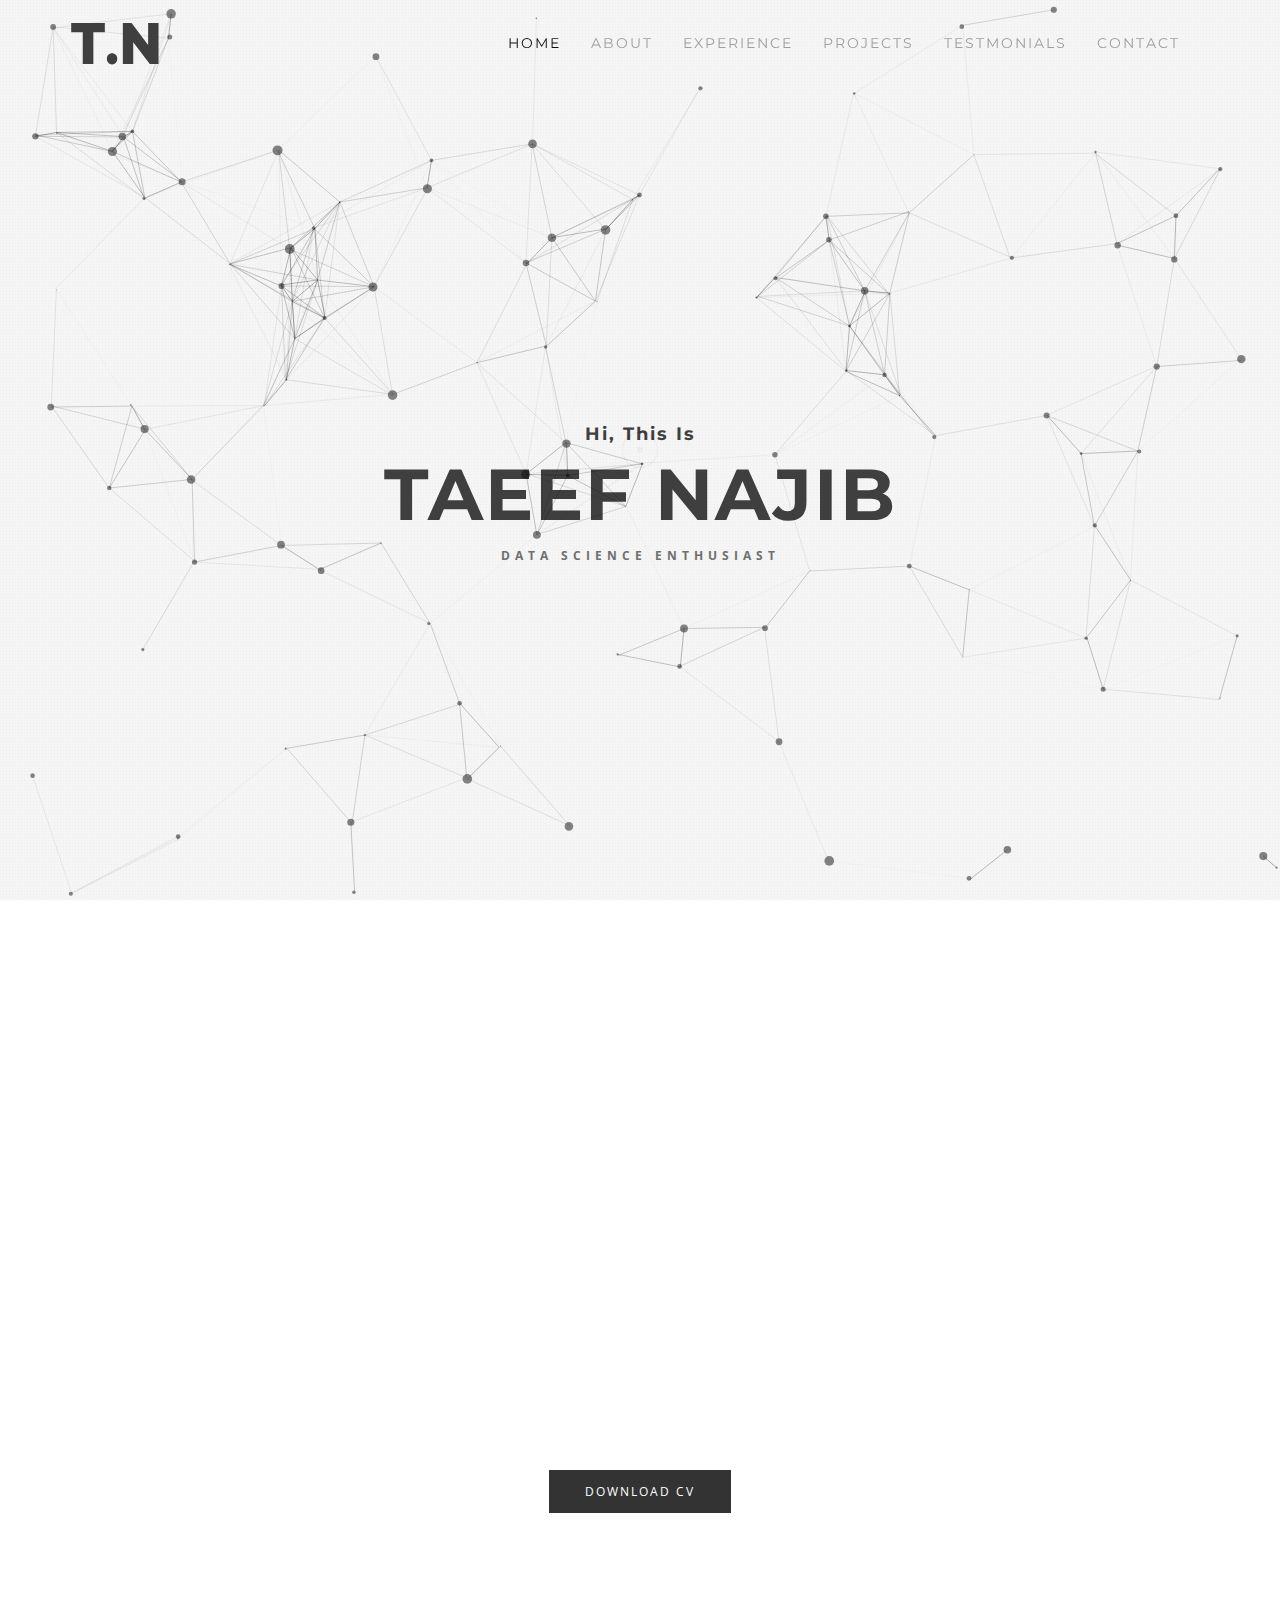
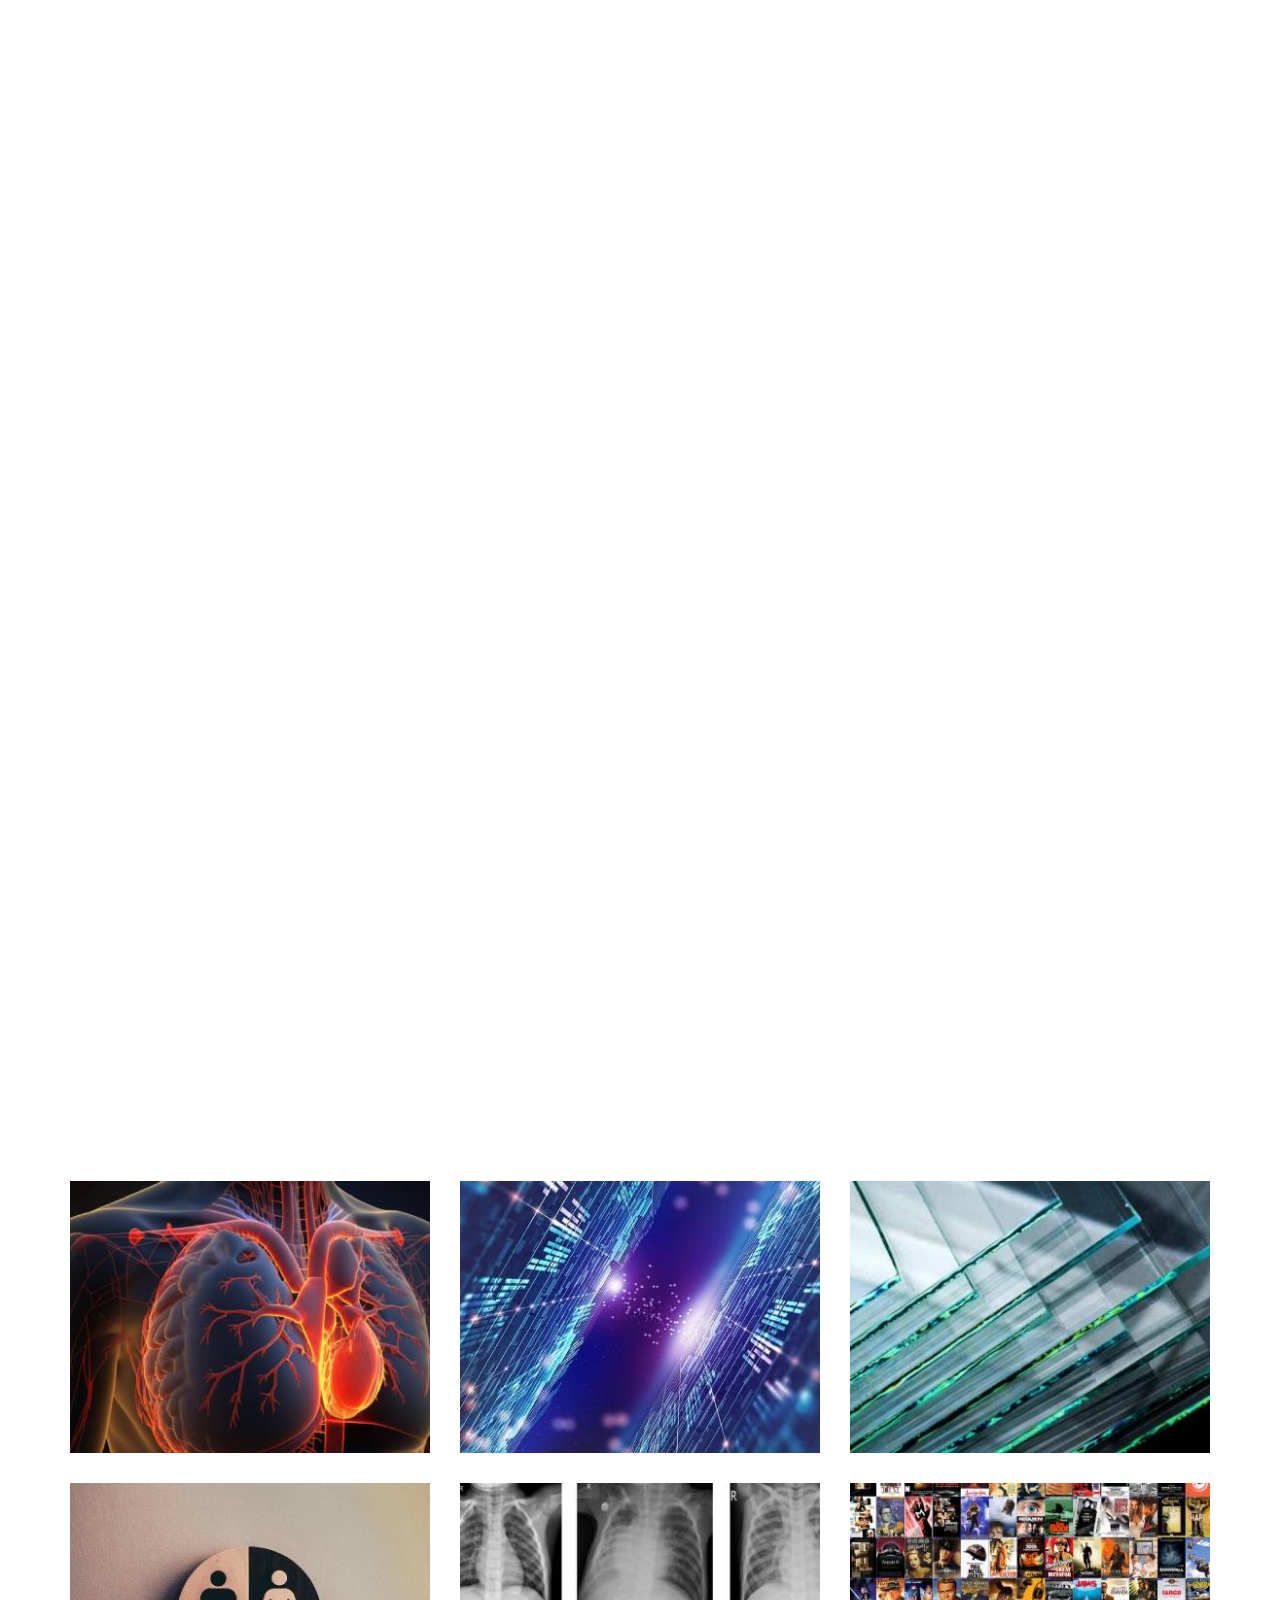
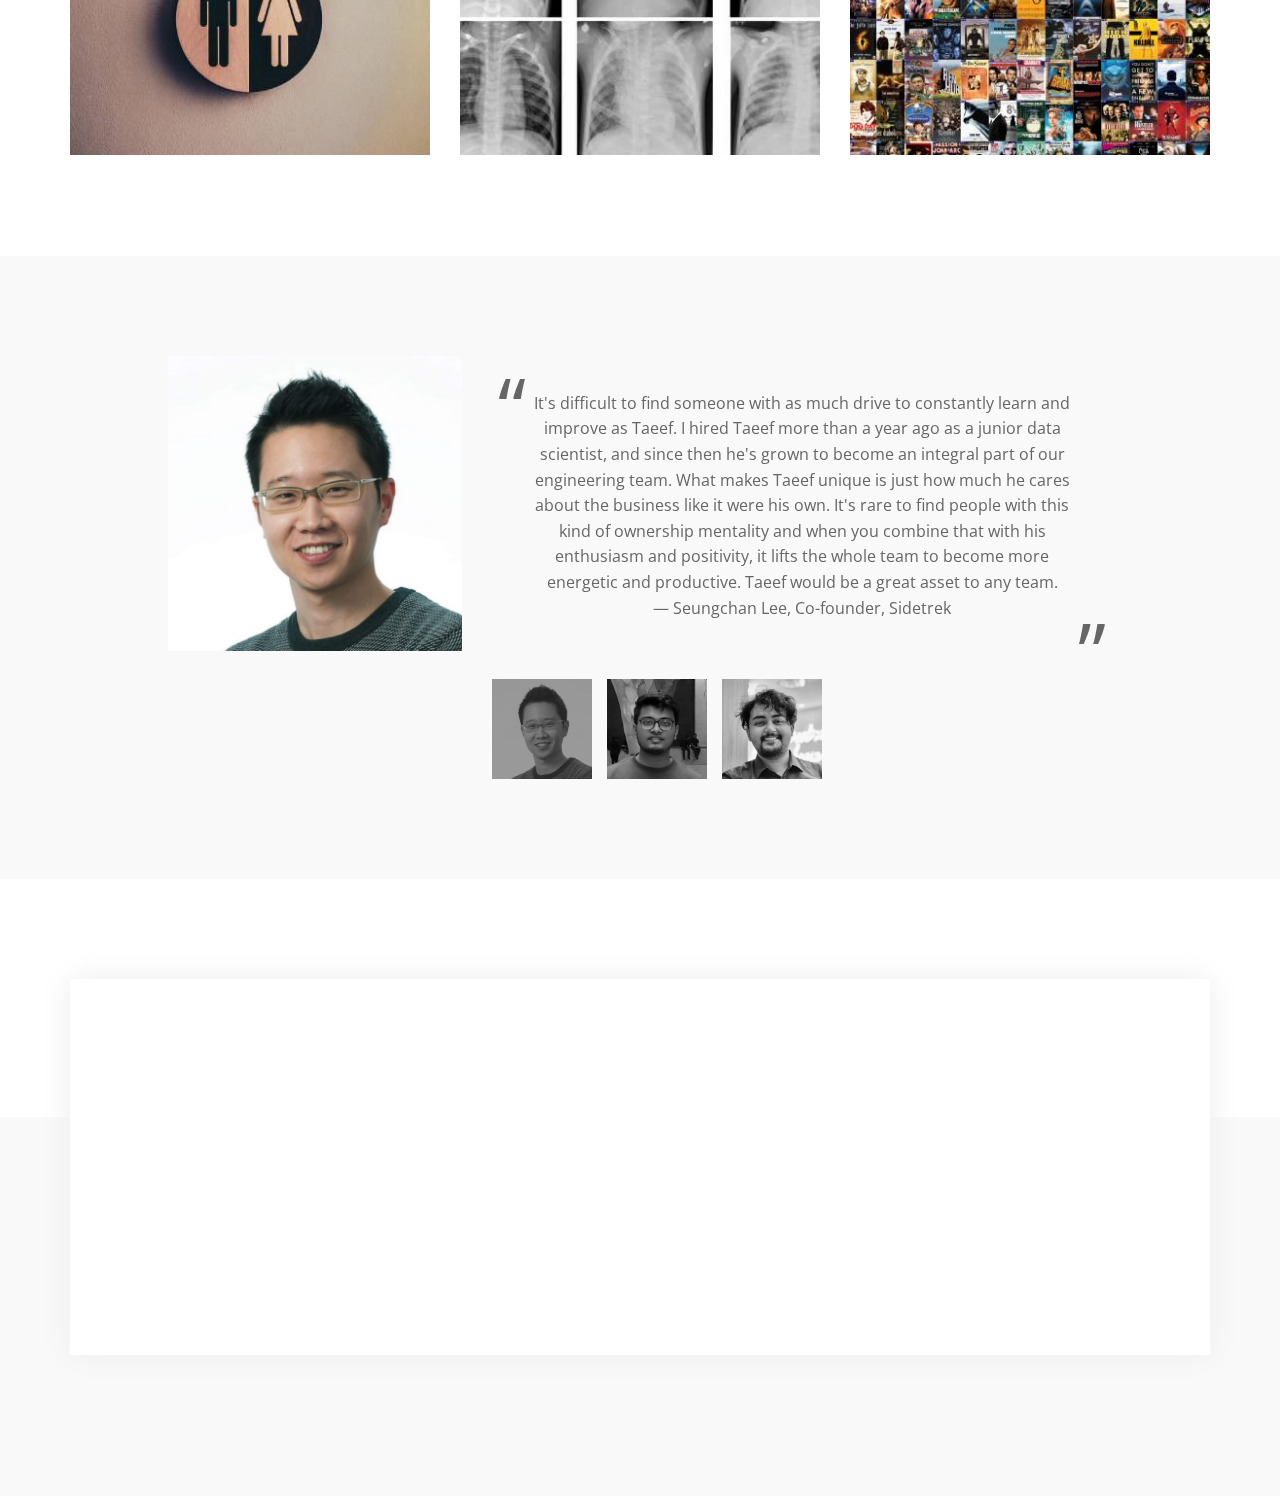
<file: index.html>
<!doctype html>

<html class="no-js" lang="en">

<head>
    <!--====== GOOGLE ANALYTICS ======-->
    <!-- Google tag (gtag.js) -->
    <script async src="https://www.googletagmanager.com/gtag/js?id=G-PMFTN3GMXP"></script>
    <script>
    window.dataLayer = window.dataLayer || [];
    function gtag(){dataLayer.push(arguments);}
    gtag('js', new Date());

    gtag('config', 'G-PMFTN3GMXP');
    </script>
    <!--====== USEFULL META ======-->
    <meta charset="UTF-8">
    <meta http-equiv="X-UA-Compatible" content="IE=edge">
    <meta name="viewport" content="width=device-width, initial-scale=1">
    <meta name="description" content="Lawyer Law Html5 Template for your law profession" />
    <meta name="keywords" content="Law, Lawer, Law House, Law Html5 Template" />
    <meta name="author" content="QuomodoTheme" />

    <!--====== TITLE TAG ======-->
    <title>Taeef Najib &amp; Portfolio</title>

    <!--====== FAVICON ICON =======-->
    <link rel="shortcut icon" type="image/ico" href="img/favicon.png" />

    <!--====== STYLESHEETS ======-->
    <link rel="stylesheet" href="css/normalize.css">
    <link rel="stylesheet" href="css/reset.css">
    <link rel="stylesheet" href="css/animate.css">
    <link rel="stylesheet" href="css/magnific-popup.css">
    <link rel="stylesheet" href="css/slick.css">
    <link href="css/bootstrap.min.css" rel="stylesheet">
    <link href="css/font-awesome.min.css" rel="stylesheet">

    <!--====== MAIN STYLESHEETS ======-->
    <link href="style.css" rel="stylesheet">
    <link href="css/responsive.css" rel="stylesheet">

    <script src="js/vendor/modernizr-2.8.3.min.js"></script>

</head>

<body>

    <!--- PRELOADER -->
    <div class="preeloader">
        <div class="preloader-spinner">
            <img src="img/preloader.gif" alt="">
        </div>
    </div>

    <!--SCROLL TO TOP-->
    <a href="#home" class="scrolltotop"><i class="fa fa-long-arrow-up"></i></a>

    <!--START TOP AREA-->
    <header class="top-area" id="home">
        <div class="top-area-bg"></div>
        <div id="particles-js"></div>
        <div class="header-top-area">
            <!--MAINMENU AREA-->
            <div class="mainmenu-area" id="mainmenu-area">
                <div class="mainmenu-area-bg"></div>
                <nav class="navbar">
                    <div class="container">
                        <div class="navbar-header">
                            <button class="collapsed navbar-toggle" type="button" data-toggle="collapse" data-target=".bs-example-js-navbar-scrollspy">
                                <span class="sr-only">Toggle navigation</span>
                                <span class="icon-bar"></span>
                                <span class="icon-bar"></span>
                                <span class="icon-bar"></span>
                            </button>
                            <a href="#home" class="navbar-brand"><img src="img/logo.png" alt="logo"></a>
                        </div>
                        <div class="collapse navbar-collapse bs-example-js-navbar-scrollspy">
                            <ul id="nav" class="nav navbar-nav cl-effect-11">
                                <li><a href="#home">Home</a></li>
                                <li><a href="#about">About</a></li>
                                <li><a href="#experience">Experience</a></li>
                                <li><a href="#portfolio">Projects</a></li>
                                <li><a href="#testmonial">Testmonials</a></li>
                                <li><a href="#contact">Contact</a></li>
                            </ul>
                        </div>
                    </div>
                </nav>
            </div>
            <!--END MAINMENU AREA END-->
        </div>
        <div class="welcome-text-area">
            <div class="container">
                <div class="row">
                    <div class="col-md-12 col-lg-12 col-sm-12 col-xs-12">
                        <div class="welcome-text text-center">
                            <h6>Hi, this is</h6>
                            <h1>Taeef Najib</h1>
                            <p>DATA SCIENCE ENTHUSIAST</p>
                        </div>
                    </div>
                </div>
            </div>
        </div>
    </header>
    <!--END TOP AREA-->

    <!--ABOUT AREA-->
    <section class="about-area section-padding" id="about">
        <div class="container">
            <div class="row">
                <div class="col-md-12 col-lg-12 col-md-offset-1 col-lg-offset-1 col-sm-12 col-xs-12">
                    <div class="about-content wow fadeIn">
                        <div class="about-details">
                            <h3>About Me</h3>
                            <p>I'm a self-taught Python coder with a diverse skill set in Data Science and AI, currently working as a Software Development Engineer 
                                I at Sidetrek, a US-based AI startup. My expertise encompasses data analysis, feature engineering, data visualization, 
                                machine learning, deep learning, model evaluation, and deployment. Additionally, I have a successful track record of 
                                launching my own startup and accumulating over nine years of experience as a freelancer, managing multiple projects simultaneously, 
                                and consistently meeting clients' expectations within deadlines. My passion lies in becoming a data scientist who seeks to play a 
                                pivotal role in transforming data into actionable insights and contributing to AI research within the organization, drawing upon my 
                                technical expertise, entrepreneurial background, and innovative mindset.</p>
                        </div>
                        <div class="col-md-4 col-lg-4 col-sm-12 col-xs-12">
                            <div class="skillst wow fadeIn">
                                <div class="skillbar" data-percent="85%">
                                    <div class="skill-info">
                                        <div class="title">Python</div>
                                        <div class="count"></div>
                                    </div>
                                    <div class="skillbarin">
                                        <div class="count-bar"></div>
                                    </div>
                                </div>
                                <div class="skillbar" data-percent="80%">
                                    <div class="skill-info">
                                        <div class="title">SQL</div>
                                        <div class="count"></div>
                                    </div>
                                    <div class="skillbarin">
                                        <div class="count-bar"></div>
                                    </div>
                                </div>
                                <div class="skillbar" data-percent="60%">
                                    <div class="skill-info">
                                        <div class="title">R</div>
                                        <div class="count"></div>
                                    </div>
                                    <div class="skillbarin">
                                        <div class="count-bar"></div>
                                    </div>
                                </div>
                                <div class="skillbar" data-percent="40%">
                                    <div class="skill-info">
                                        <div class="title">HTML/CSS</div>
                                        <div class="count"></div>
                                    </div>
                                    <div class="skillbarin">
                                        <div class="count-bar"></div>
                                    </div>
                                </div>
                            </div>
                        </div>
                        <div class="col-md-4 col-lg-4 col-sm-12 col-xs-12">
                            <div class="skillst wow fadeIn">
                                <div class="skillbar" data-percent="90%">
                                    <div class="skill-info">
                                        <div class="title">Machine Learning</div>
                                        <div class="count"></div>
                                    </div>
                                    <div class="skillbarin">
                                        <div class="count-bar"></div>
                                    </div>
                                </div>
                                <div class="skillbar" data-percent="70%">
                                    <div class="skill-info">
                                        <div class="title">Deep Learning</div>
                                        <div class="count"></div>
                                    </div>
                                    <div class="skillbarin">
                                        <div class="count-bar"></div>
                                    </div>
                                </div>
                                <div class="skillbar" data-percent="70%">
                                    <div class="skill-info">
                                        <div class="title">NLP</div>
                                        <div class="count"></div>
                                    </div>
                                    <div class="skillbarin">
                                        <div class="count-bar"></div>
                                    </div>
                                </div>
                                <div class="skillbar" data-percent="60%">
                                    <div class="skill-info">
                                        <div class="title">Computer Vision</div>
                                        <div class="count"></div>
                                    </div>
                                    <div class="skillbarin">
                                        <div class="count-bar"></div>
                                    </div>
                                </div>
                            </div>
                        </div>
                        <div class="col-md-4 col-lg-4 col-sm-12 col-xs-12">
                            <div class="skillst wow fadeIn">
                                <div class="skillbar" data-percent="80%">
                                    <div class="skill-info">
                                        <div class="title">Data Analytics</div>
                                        <div class="count"></div>
                                    </div>
                                    <div class="skillbarin">
                                        <div class="count-bar"></div>
                                    </div>
                                </div>
                                <div class="skillbar" data-percent="75%">
                                    <div class="skill-info">
                                        <div class="title">MLOps</div>
                                        <div class="count"></div>
                                    </div>
                                    <div class="skillbarin">
                                        <div class="count-bar"></div>
                                    </div>
                                </div>
                                <div class="skillbar" data-percent="80%">
                                    <div class="skill-info">
                                        <div class="title">Feature Engineering</div>
                                        <div class="count"></div>
                                    </div>
                                    <div class="skillbarin">
                                        <div class="count-bar"></div>
                                    </div>
                                </div>
                                <div class="skillbar" data-percent="65%">
                                    <div class="skill-info">
                                        <div class="title">Deployment</div>
                                        <div class="count"></div>
                                    </div>
                                    <div class="skillbarin">
                                        <div class="count-bar"></div>
                                    </div>
                                </div>
                            </div>
                        </div>
                    </div>
                </div>
            </div>
            <div class="row">
                <div class="col-md-12 col-lg-12 col-sm-12 col-xs-12 text-center">
                        <a href="TAEEF_NAJIB_RESUME.pdf" class="download-btn" target=”_blank” >Download CV</a>
                </div>
            </div>
        </div>
    </section>
    <!--ABOUT AREA END-->

    <!--EXPERIENCE AREA-->
    <section class="experience-area section-padding" id="experience">
        <div class="container">
            <div class="row">
                <div class="col-md-6 col-lg-6 col-md-offset-3 col-lg-offset-3 col-sm-12 col-xs-12">
                    <div class="area-title text-center wow fadeIn">
                        <h2 class="wow fadeIn">Job Experience</h2>
                        <p>---</p>
                    </div>
                </div>
            </div>
            <div class="row">
                <div class="col-md-12 col-lg-12 col-sm-12 col-xs-12">
                    <div class="single-experience wow fadeIn">
                        <div class="working-organization">
                            <h5>Sidetrek</h5>
                            <p>April, 2022 - Present</p>
                        </div>
                        <h3>Software Development Engineer I</h3>
                        <p>As a Software Development Engineer I at Sidetrek, I collaborate closely with the CTO and the engineering team to lead product 
                            testing and development, ensuring top-notch quality and functionality. I also take charge of various machine learning projects,
                             utilizing advanced techniques to boost product performance and user experience. My commitment to clarity shines through in the
                              documentation I create, providing clear guidance for stakeholders. Additionally, I play a pivotal role in product demos, 
                              effectively communicating its value to clients. Collaborating with the marketing team, I leverage my digital marketing expertise 
                              to craft engaging visuals and execute customer acquisition plans, boosting audience engagement.</p>
                    </div>
                </div>
                <div class="col-md-12 col-lg-12 col-sm-12 col-xs-12">
                    <div class="single-experience wow fadeIn">
                        <div class="working-organization">
                            <h5>Ghoorni</h5>
                            <p>January, 2018 - March, 2023</p>
                        </div>
                        <h3>Founder & CEO</h3>
                        <p>As the CEO and co-founder of Ghoorni, a thriving e-commerce startup specializing in fiction and non-fiction books, I led a 
                            team and orchestrated all facets of the operation, encompassing marketing, corporate partnerships, financing, branding, 
                            and daily functions. Our company garnered substantial brand recognition and catered to a large customer base, solidifying 
                            its market presence. Notably, I earned recognition as a finalist at GIST Tech-I 2018, powered by the American Association 
                            for the Advancement of Science (AAAS) and the U.S. Dept. of State. I also secured a noteworthy BDT 1 million startup grant
                             from Startup Bangladesh, under the ICT Division of the government. My commitment to excellence led to my graduation from 
                             YC Startup School (SUS-2019).</p>
                    </div>
                </div>
                <div class="col-md-12 col-lg-12 col-sm-12 col-xs-12">
                    <div class="single-experience wow fadeIn">
                        <div class="working-organization">
                            <h5>Freelance</h5>
                            <p>January, 2013 - March, 2022</p>
                        </div>
                        <h3>Design & Digital Marketing Consultant</h3>
                        <p>As a top-rated Visualizer on Upwork, I maintained a perfect 100% job satisfaction
                            score while collaborating with numerous clients on diverse design projects. I excelled
                            in client management, emphasizing effective communication and consistently
                            delivering high-quality work that exceeded expectations. Additionally, I served as a
                            freelance Digital Marketing consultant, guiding local clients in planning, creating,
                            managing, and optimizing Facebook and Google ad campaigns, as well as managing
                            social media profiles and implementing essential analytics tools for web
                            optimization.</p>
                    </div>
                </div>
            </div>
        </div>
    </section>
    <!--EXPERIENCE AREA END-->

    <!--PORTFOLIO AREA-->
    <section class="portfolio-area section-padding" id="portfolio">
        <div class="container">
            <div class="row">
                <div class="col-md-6 col-lg-6 col-md-offset-3 col-lg-offset-3 col-sm-12 col-xs-12">
                    <div class="area-title text-center wow fadeIn">
                        <h2 class="wow fadeIn">My Projects</h2>
                        <p>---</p>
                    </div>
                </div>
            </div>
            <div class="row portfolio-list">
                <div class="portfolio-items col-md-4 col-lg-4 col-sm-6 col-xs-12 web">
                    <div class="single-portfolio relative">
                        <div class="gallery-img">
                            <img src="img/portfolio/portfolio_1.jpg" alt="">
                        </div>
                        <div class="portfolio-details vcenter">
                            <a href="https://github.com/taeefnajib/Predicting-Heart-Disease-Using-Logistic-Regression" target="_blank">
                            <div class="portfolio-hidding">
                                <h3>Heart Disease Detection</h3>
                                <p>Predicting heart disease using Logistic Regression (Flask app)</p>
                            </div>
                            </a>
                        </div>
                    </div>
                </div>
                <div class="portfolio-items col-md-4 col-lg-4 col-sm-6 col-xs-12 web">
                    <div class="single-portfolio relative">
                        <div class="gallery-img">
                            <img src="img/portfolio/portfolio_2.jpg" alt="">
                        </div>
                        <div class="portfolio-details vcenter">
                            <a href="https://github.com/taeefnajib/ficto" target="_blank">
                                <div class="portfolio-hidding">
                                    <h3>Ficto</h3>
                                    <p>Python package that generates realistic demo data in CSV and JSON formats.</p>
                                </div>
                            </a>
                        </div>
                    </div>
                </div>
                <div class="portfolio-items col-md-4 col-lg-4 col-sm-6 col-xs-12 web">
                    <div class="single-portfolio relative">
                        <div class="gallery-img">
                            <img src="img/portfolio/portfolio_3.jpg" alt="">
                        </div>
                        <div class="portfolio-details vcenter">
                            <a href="https://github.com/taeefnajib/glass-type-prediction" target="_blank">
                            <div class="portfolio-hidding">
                                <h3>Glass Type Prediction</h3>
                                <p>Predict type of glass based on the amount of chemical elements.</p>
                            </div>
                            </a>
                        </div>
                    </div>
                </div>
                <div class="portfolio-items col-md-4 col-lg-4 col-sm-6 col-xs-12 web">
                    <div class="single-portfolio relative">
                        <div class="gallery-img">
                            <img src="img/portfolio/portfolio_4.jpg" alt="">
                        </div>
                        <div class="portfolio-details vcenter">
                            <a href="https://github.com/taeefnajib/predict-gender-from-first-name" target="_blank">
                            <div class="portfolio-hidding">
                                <h3>Gender Prediction</h3>
                                <p>Predict gender from first name.</p>
                            </div>
                            </a>
                        </div>
                    </div>
                </div>
                <div class="portfolio-items col-md-4 col-lg-4 col-sm-6 col-xs-12 web">
                    <div class="single-portfolio relative">
                        <div class="gallery-img">
                            <img src="img/portfolio/portfolio_5.jpg" alt="">
                        </div>
                        <div class="portfolio-details vcenter">
                            <a href="https://github.com/taeefnajib/COVID-19-Pneumonia-Classification-Using-EfficientNet" target="_blank">
                            <div class="portfolio-hidding">
                                <h3>Pneumonia Classification</h3>
                                <p>COVID-19 Pneumonia Classification from X-ray images using EfficientNet</p>
                            </div>
                            </a>
                        </div>
                    </div>
                </div>
                <div class="portfolio-items col-md-4 col-lg-4 col-sm-6 col-xs-12 web">
                    <div class="single-portfolio relative">
                        <div class="gallery-img">
                            <img src="img/portfolio/portfolio_6.jpg" alt="">
                        </div>
                        <div class="portfolio-details vcenter">
                            <a href="https://github.com/taeefnajib/Predicting-Sentiment-of-IMDB-Movie-Reviews-Using-LinearSVC" target="_blank">
                            <div class="portfolio-hidding">
                                <h3>Sentiment Detection</h3>
                                <p>Predicting sentiment of IMDB movie reviews using LinearSVC</p>
                            </div>
                            </a>
                        </div>
                    </div>
                </div>
                
            </div>
        </div>
    </section>
    <!--PORTFOLIO AREA END-->

    <!--TESTMONIAL AREA-->
    <section class="testmonial-area gray-bg section-padding" id="testmonial">
        <div class="container">
            <div class="row">
                <div class="col-md-12 col-lg-10 col-lg-offset-1 col-sm-12 col-xs-12">
                    <div class="row">
                        <div class="col-md-4 col-lg-4 col-sm-12 col-xs-12">
                            <div class="testmonial-member-image-slider">
                                <div class="single-member-img">
                                    <img src="img/testmonial/testmonial_slide_member_1.png" alt="">
                                </div>
                                <div class="single-member-img">
                                    <img src="img/testmonial/testmonial_slide_member_2.png" alt="">
                                </div>
                                <div class="single-member-img">
                                    <img src="img/testmonial/testmonial_slide_member_3.png" alt="">
                                </div>
                            </div>
                        </div>
                        <div class="col-md-8 col-lg-8 col-sm-12 col-xs-12">
                            <div class="testmonial-text-slider">
                                <div class="single-testmonial">
                                    <div class="testmonial-author-details">
                                        <p>It's difficult to find someone with as much drive to constantly learn and improve as Taeef. I hired Taeef more than a year ago as a junior data scientist, and since then he's grown to become an integral part of our engineering team. What makes Taeef unique is just how much he cares about the business like it were his own. It's rare to find people with this kind of ownership mentality and when you combine that with his enthusiasm and positivity, it lifts the whole team to become more energetic and productive. Taeef would be a great asset to any team. </br>— Seungchan Lee, Co-founder, Sidetrek</p>
                                    </div>
                                </div>
                                <div class="single-testmonial">
                                    <div class="testmonial-author-details">
                                        <p>Taeef Najib excelled in data analysis, machine learning, and deep learning. His contributions to product development were invaluable. With a versatile skill set in SQL, R, Python, MLOps, and more, Taeef brings clarity to documentation and effective communication. His passion and technical expertise make him a transformative force in Data Science and AI. I wholeheartedly recommend Taeef for roles requiring a dedicated and highly skilled professional in this field. </br>— Nabil Ahmed, SDE II, Sidetrek</p>
                                    </div>
                                </div>
                                <div class="single-testmonial">
                                    <div class="testmonial-author-details">
                                        <p>Taeef is an extraordinary person with expertise in various domains. His journey from non-tech to becoming a data scientist is truly inspiring. He is also a fun guy to work with, had lots of fun with him on our Podcast. </br>— Fahim Muntasir, Co-host, AI Podcast</p>
                                    </div>
                                </div>
                            </div>
                            <div class="testmonial-thumbnail-slider">
                                <div class="single-tesmonial-thumb">
                                    <img src="img/testmonial/testmonial_slide_member_1.png" alt="" style="filter: grayscale(100%);">
                                </div>
                                <div class="single-tesmonial-thumb">
                                    <img src="img/testmonial/testmonial_slide_member_2.png" alt="" style="filter: grayscale(100%);">
                                </div>
                                <div class="single-tesmonial-thumb">
                                    <img src="img/testmonial/testmonial_slide_member_3.png" alt="" style="filter: grayscale(100%);">
                                </div>
                            </div>
                        </div>
                    </div>
                </div>
            </div>
        </div>
    </section>
    <!--TESTMONIAL AREA END-->

    <!--CONTACT AREA-->
    <section class="contact-area gray-bg padding-top" id="contact">
        <div class="container">
            <div class="row">
                <div class="col-md-12 col-lg-12 col-sm-12 col-xs-12">
                    <div class="contact-area-details">
                        <div class="row">
                            <div class="col-md-6 col-lg-6 col-sm-12 col-xs-12">
                                <div class="contact-form-area wow fadeIn">
                                    <h2>Fun Fact</h2>
                                    <div class="col-md-12 col-lg-12 col-sm-12 col-xs-12">
                                        <p class="with-bullet">
                                            I'm a 3x Kaggle Expert. Find me on <a href="https://www.kaggle.com/taeefnajib" target="_blank">Kaggle</a>
                                        </p>
                                        <p class="with-bullet">
                                            I try to regularly post articles on my <a href="https://medium.com/@taeefnajib" target="_blank">Medium</a> blog
                                        </p>
                                        <p class="with-bullet">
                                            I attended a Bangla podcast where I talked about my journey to Data Science. Watch it on <a href="https://www.youtube.com/watch?v=gBbgQS-C9IE" target="_blank">YouTube</a>
                                        </p>
                                        <p class="with-bullet">
                                            A bit irrelevant! But I'm a bit of a rap musician. Find me on <a href="https://www.youtube.com/@grandtofficial" target="_blank">YouTube</a>
                                        </p>
                                    </div>
                                </div>
                            </div>
                        
                            <div class="col-md-5 col-md-offset-1 col-lg-5 col-lg-offset-1 col-sm-12 col-xs-12">
                                <div class="footer-right-area wow fadeIn">
                                    <h2>Contact Address</h2>
                                    <div class="footer-right-contact">
                                        <div class="single-contact">
                                            <div class="contact-icon">
                                                <i class="fa fa-map-marker"></i>
                                            </div>
                                            <p>Dhaka, Bangladesh</p>
                                        </div>
                                        <div class="single-contact">
                                            <div class="contact-icon">
                                                <i class="fa fa-envelope"></i>
                                            </div>
                                            <p><a href="mailto:taeefnajib@gmail.com">taeefnajib@gmail.com</a></p>
                                        </div>
                                        <div class="single-contact">
                                            <div class="contact-icon">
                                                <i class="fa fa-phone"></i>
                                            </div>
                                            <p><a href="calto:+8801937652777">+880 193 765 2777</a></p>
                                        </div>
                                    </div>
                                </div>
                            </div>
                        </div>
                    </div>
                </div>
            </div>
        </div>
    </section>
    <!--CONTACT AREA END-->

    <!--FOOER AREA-->
    <div class="footer-area gray-bg">
        <div class="container">
            <div class="row wow fadeIn">
                <div class="col-md-12 col-lg-12 col-sm-12 col-xs-12">
                    <div class="social-bookmark">
                        <ul>
                            <li><a href="https://github.com/taeefnajib" target="_blank"><i class="fa fa-github"></i></a></li>
                            <li><a href="https://www.linkedin.com/in/taeefnajib/" target="_blank"><i class="fa fa-linkedin"></i></a></li>
                            <li><a href="https://twitter.com/IAmTaeefNajib" target="_blank"><i class="fa fa-twitter"></i></a></li>
                        </ul>
                    </div>
                    <div class="footer-copyright text-center">
                        <p>Copyright &copy; <a href="http://taeefnajib.github.io"> Taeef Najib</a> All Right Reserved</p>
                    </div>
                </div>
            </div>
        </div>
    </div>
    <!--FOOER AREA END-->


    <!--====== SCRIPTS JS ======-->
    <script src="js/vendor/jquery-1.12.4.min.js"></script>
    <script src="js/vendor/bootstrap.min.js"></script>

    <!--====== PLUGINS JS ======-->
    <script src="js/vendor/jquery.easing.1.3.js"></script>
    <script src="js/vendor/jquery-migrate-1.2.1.min.js"></script>
    <script src="js/vendor/jquery.appear.js"></script>
    <script src="js/imagesloaded.pkgd.min.js"></script>
    <script src="js/masonry.pkgd.min.js"></script>
    <script src="js/jquery.magnific-popup.min.js"></script>
    <script src="js/slick.min.js"></script>
    <script src="js/waypoints.min.js"></script>
    <script src="js/jquery.counterup.min.js"></script>
    <script src="js/wow.min.js"></script>
    <script src="js/contact-form.js"></script>
    <script src="js/particles.min.js"></script>
    <script src="js/app.js"></script>
    <script src="js/jquery.sticky.js"></script>

    <!--===== ACTIVE JS=====-->
    <script src="js/main.js"></script>

</body>

</html>
</file>
<file: style.css>
/*--------------------
   1. BASE CSS
----------------------*/

@import url('https://fonts.googleapis.com/css?family=Montserrat:400,500,600,700|Open+Sans');
.alignleft {
    float: left;
    margin-right: 15px;
}

.alignright {
    float: right;
    margin-left: 15px;
}

.aligncenter {
    display: block;
    margin: 0 auto 15px;
}

a {
    -webkit-transition: 0.3s;
    transition: 0.3s;
}

a:focus,
a:hover {
    outline: 0;
    text-decoration: none;
    color: inherit;
}

button:focus {
    outline: 0;
}

img {
    max-width: 100%;
    height: auto;
}

h1,
h2,
h3,
h4,
h5,
h6 {
    margin: 0 0 15px;
    font-weight: 700;
    font-family: 'Montserrat', sans-serif;
    text-transform: uppercase;
    letter-spacing: 2px;
    line-height: 1em;
    color: #333;
}

html,
body {
    height: 100%
}

body {
    font-family: 'Open Sans', sans-serif;
    font-size: 14px;
    line-height: 1.5em;
    font-weight: 400;
    color: #666666;
}

a:hover {
    text-decoration: none
}

.navbar-toggle {
    border: 2px solid #333333;
    border-radius: 0;
}

.navbar-toggle .icon-bar {
    background: #333333 none repeat scroll 0 0;
}


/* Remove Chrome Input Field's Unwanted Yellow Background Color */

input:-webkit-autofill,
input:-webkit-autofill:hover,
input:-webkit-autofill:focus {
    -webkit-box-shadow: 0 0 0px 1000px white inset !important;
}

.relative {
    position: relative;
}

.center {
    left: 50%;
    position: absolute;
    top: 50%;
    -webkit-transform: translate(-50%, -50%);
    transform: translate(-50%, -50%);
    z-index: 9;
}

.vcenter {
    left: 0;
    position: absolute;
    top: 50%;
    -webkit-transform: translateY(-50%);
    transform: translateY(-50%);
    z-index: 9;
    width: 100%;
}

.li-inline li {
    display: inline;
}

.li-inline-block li {
    display: inline-block;
}

.li-block li {
    display: block;
}

.display-inline {
    display: inline;
}

.display-inline-block {
    display: inline-block;
}

.display-block {
    display: block;
}


/*--------------------------*/

.area-title {
    margin-bottom: 60px;
}

.area-title h2 {
    color: #252525;
    font-size: 30px;
    letter-spacing: 1px;
    line-height: 1;
    margin-bottom: 30px;
    padding: 0 10px;
    position: relative;
    text-transform: uppercase;
}

.area-title p {
    margin-bottom: 0;
}

.section-padding {
    padding: 100px 0;
}

.padding-top {
    padding-top: 100px;
}

.padding-bottom {
    padding-bottom: 100px;
}

.experience-area.section-padding {
    padding-bottom: 50px;
}

.portfolio-area.section-padding {
    padding-bottom: 70px;
}

.red-bg {
    background: #333333;
    color: #fff;
}

.dark-bg {
    background: #282828;
    color: #fff;
}

.gray-bg {
    background: #f9f9f9;
}

.no-padding {
    padding: 0;
}

.no-margin {
    margin: 0;
}


/*--------------------------
    2. TOP AREA
---------------------------*/

.top-area {
    height: 100%;
    overflow: hidden;
    position: relative;
    width: 100%;
}

.top-area-bg {
    background: #f7f5f5 none repeat scroll 0 0;
    height: 100%;
    left: 0;
    position: absolute;
    top: 0;
    width: 100%;
    z-index: 2;
}

.top-area-bg::before {
    background: #f5f5f5 url("img/pattarn.png") repeat scroll 0 0;
    content: "";
    height: 100%;
    left: 0;
    opacity: 0.5;
    position: absolute;
    top: 0;
    width: 100%;
    z-index: -1;
}

#particles-js {
    height: 100%;
    position: absolute;
    width: 100%;
    z-index: 11;
}

#demo-perticle {
    position: absolute;
    z-index: 9;
}

.welcome-text {
    position: relative;
    z-index: 11;
}

.ripple-bg .top-area-bg {
    background: #f7f5f5 url("img/ripple_bg.jpg") no-repeat scroll center center / cover;
}

.ripple-bg .top-area-bg::before {
    display: none;
}

.ripple-bg .welcome-text-area {
    z-index: inherit;
}

.ripple-bg .welcome-img-layer {
    z-index: 9;
}

.main-section .welcome-img-layer {
    position: fixed;
}


/*---------------------------------
    2.1 MAINMENU AREA
-----------------------------------*/

.header-top-area {
    left: 0;
    position: absolute;
    top: 0;
    width: 100%;
}

.mainmenu-area {
    position: relative;
    -webkit-transition: all 0.3s ease 0s;
    transition: all 0.3s ease 0s;
    z-index: 9999 !important;
}

.navbar-header {
    margin-top: 8px;
    -webkit-transition: all 0.3s ease 0s;
    transition: all 0.3s ease 0s;
}

.navbar {
    border-bottom: 0 none;
    border-top: 0 none;
    margin-bottom: 0;
}

.navbar-brand>img {
    -webkit-transition: all 0.3s ease 0s;
    transition: all 0.3s ease 0s;
}

.is-sticky .navbar-brand>img {
    max-width: 60%;
}

ul#nav {
    float: right;
    -webkit-transition: 0.3s;
    transition: 0.3s;
}

ul#nav li a {
    background: rgba(0, 0, 0, 0) none repeat scroll 0 0;
    color: #999999;
    letter-spacing: 2px;
    padding: 33px 15px;
    position: relative;
    text-transform: uppercase;
    -webkit-transition: all 0.3s ease 0s;
    transition: all 0.3s ease 0s;
    font-family: 'Montserrat', sans-serif;
}

ul#nav li.active a::after,
ul#nav li:hover a::after {
    width: 100%;
}

ul#nav li a:hover,
ul#nav li.active a {
    color: #000000;
}

.is-sticky ul#nav li a {
    padding: 20px 15px;
    color: #999999;
}

.is-sticky ul#nav li a:hover,
.is-sticky ul#nav li.active a {
    color: #000000;
}

.is-sticky .navbar-header {
    margin-top: 2px;
}

.is-sticky .mainmenu-area {
    background: #ffffff;
    box-shadow: 0 0 4px rgba(0, 0, 0, 0.14), 0 4px 8px rgba(0, 0, 0, 0.28);
    z-index: 99999 !important;
}


/*-----------------------------------
    2.2 WELCOME TEXT AREA
-------------------------------------*/

.welcome-text-area {
    display: -webkit-box;
    display: -ms-flexbox;
    display: flex;
    -webkit-box-orient: vertical;
    -webkit-box-direction: normal;
    -ms-flex-direction: column;
    flex-direction: column;
    height: 100%;
    -webkit-box-pack: center;
    -ms-flex-pack: center;
    justify-content: center;
    left: 0;
    padding-top: 100px;
    position: relative;
    top: 0;
    width: 100%;
    z-index: 9;
}

.welcome-img-layer {
    bottom: 0;
    display: -webkit-box;
    display: -ms-flexbox;
    display: flex;
    -webkit-box-orient: vertical;
    -webkit-box-direction: normal;
    -ms-flex-direction: column;
    flex-direction: column;
    height: 80% !important;
    -webkit-box-pack: end;
    -ms-flex-pack: end;
    justify-content: end;
    justify-content: flex-end;
    max-width: 40%;
    position: absolute;
    right: 0;
    z-index: -1;
}

.welcome-img-layer img {
    max-width: 80%;
}

.welcome-text {
    font-weight: 700;
    letter-spacing: 5px;
    font-size: 12px;
}

.welcome-text h6 {
    font-size: 18px;
    text-transform: capitalize;
}

.welcome-text h1 {
    font-size: 72px;
    text-transform: uppercase;
    -webkit-transition: 0.3s;
    transition: 0.3s;
}


/*-----------------------------
    3. ABOUT AREA
-------------------------------*/

.about-area .row {
    -webkit-box-align: center;
    -ms-flex-align: center;
    align-items: center;
    display: -webkit-box;
    display: -ms-flexbox;
    display: flex;
}

.about-image-area img {
    background: #f5f5f5 none repeat scroll 0 0;
    padding: 10px;
    -webkit-transition: all 0.3s ease 0s;
    transition: all 0.3s ease 0s;
}

.about-image-area:hover img {
    background: #333 none repeat scroll 0 0;
}

.about-details h3 {
    margin-bottom: 30px;
}

.mfp-iframe-holder .mfp-content {
    margin-top: 40px;
}

.single-skill {
    margin-bottom: 70px;
    padding-left: 90px;
    position: relative;
}

.skill-icon {
    background: #333333 none repeat scroll 0 0;
    border-radius: 5px;
    color: #fff;
    font-size: 30px;
    height: 70px;
    left: 0;
    padding-top: 20px;
    position: absolute;
    text-align: center;
    top: 0;
    -webkit-transition: all 0.3s ease 0s;
    transition: all 0.3s ease 0s;
    width: 70px;
}

.skill-details h4 {
    font-size: 18px;
    font-weight: 400;
    text-transform: capitalize;
}

.skillst {
    width: 100%;
}

.skillst .skillbar {
    box-sizing: border-box;
    height: 5px;
    margin-bottom: 30px;
    margin-top: 50px;
    position: relative;
    width: 100%;
}

.verticle-skill .skillbar {
    height: 100%;
}

.skillst .skill-info {
    height: 30px;
    left: 0;
    position: absolute;
    top: -30px;
    width: 100%;
}

.skillst .skill-info div {
    display: inline-block;
    font-family: "Montserrat", sans-serif;
    font-size: 12px;
    font-weight: 500;
    letter-spacing: 2px;
    text-transform: uppercase;
}

.skillst .skill-info div.count {
    float: right;
}

.skillst .skillbarin {
    background: #cccccc;
    height: 100%;
    position: relative;
}

.skillst .count-bar {
    width: 0px;
}

.skillst .count-bar {
    background: #333;
    height: 100%;
}

.skillst .count-bar-verticle {
    background: #333;
    width: 100%;
    position: absolute;
    bottom: 0;
}

.single-bottom-skills {
    -webkit-box-align: end;
    -ms-flex-align: end;
    align-items: flex-end;
    display: -webkit-box;
    display: -ms-flexbox;
    display: flex;
    margin-top: 50px;
    min-height: 200px;
    padding-left: 70px;
    position: relative;
}

.skillst.verticle-skill {
    height: 200px;
    left: 0;
    position: absolute;
    top: 0;
    width: 50px;
}

.single-bottom-skills .skillbar {
    margin-top: 0 !important;
}

.skill-content h3 {
    font-size: 30px;
    letter-spacing: 2px;
    margin-bottom: 5px;
}

.count-bar {
    position: relative;
}

.count-bar::after {
    background: #fff none repeat scroll 0 0;
    border: 4px solid;
    border-radius: 50%;
    content: "";
    height: 15px;
    margin-top: -7.5px;
    position: absolute;
    right: 0;
    top: 50%;
    width: 15px;
}

.download-btn {
    background: #333 none repeat scroll 0 0;
    border: 1px solid transparent;
    color: #fff;
    display: inline-block;
    font-size: 12px;
    letter-spacing: 2px;
    margin-top: 30px;
    padding: 10px 35px;
    text-transform: uppercase;
}

.download-btn:hover {
    background: #f5f5f5 none repeat scroll 0 0;
    border-color: #333;
    color: #333;
}


/*------------------------------
    4. SERVICE AREA
-------------------------------*/

.service-area.section-padding {
    padding-bottom: 70px;
}

.single-service {
    background: #fff none repeat scroll 0 0;
    margin-bottom: 30px;
    padding: 40px 30px;
    position: relative;
    -webkit-transition: all 0.3s ease 0s;
    transition: all 0.3s ease 0s;
}

.single-service::after {
    background: #333 none repeat scroll 0 0;
    bottom: 0;
    content: "";
    height: 3px;
    left: 0;
    opacity: 0;
    position: absolute;
    -webkit-transition: all 0.3s ease 0s;
    transition: all 0.3s ease 0s;
    width: 100%;
}

.service-icon {
    font-size: 48px;
    height: 60px;
    margin: 0 auto 20px;
    padding-top: 7px;
    text-align: center;
    width: 60px;
}

.single-service h3 {
    font-size: 14px;
    font-weight: 700;
    margin-bottom: 20px;
}

.single-service:hover {
    box-shadow: 0 0 25px #e8e8e8;
}

.single-service:hover::after {
    opacity: 1;
}


/*-----------------------------------
    5. EXPERIENCE AREA
------------------------------------*/

.single-experience {
    margin-bottom: 50px;
    overflow: hidden;
    padding-left: 250px;
    position: relative;
}

.single-experience h3 {
    font-size: 18px;
}

.working-organization {
    display: -webkit-box;
    display: -ms-flexbox;
    display: flex;
    -webkit-box-orient: vertical;
    -webkit-box-direction: normal;
    -ms-flex-direction: column;
    flex-direction: column;
    height: 100%;
    -webkit-box-pack: center;
    -ms-flex-pack: center;
    justify-content: center;
    left: 0;
    position: absolute;
    top: 0;
    width: 260px;
}

.working-organization::after {
    background: #333 none repeat scroll 0 0;
    content: "";
    display: none;
    height: 20px;
    position: absolute;
    right: 48px;
    top: 40%;
    -webkit-transform: translateY(-50%) rotate(45deg);
    transform: translateY(-50%) rotate(45deg);
    -webkit-transform-origin: 0 0 0;
    transform-origin: 0 0 0;
    width: 20px;
}

.working-organization h5 {
    font-size: 14px;
    letter-spacing: 1px;
    margin: 0;
    text-transform: capitalize;
}


/*-----------------------------------
    6. FUN FACT AREA
------------------------------------*/

.single-fun-fact {
    font-size: 16px;
    font-weight: 600;
    letter-spacing: 2px;
    text-transform: uppercase;
}

.fact-icon {
    height: 60px;
    margin: 0 auto 20px;
    text-align: center;
    width: 60px;
}

.single-fun-fact h3 {
    font-size: 36px;
    margin-bottom: 0;
}


/*------------------------------
    7. PORTFOLIO AREA
-------------------------------*/

.single-portfolio {
    margin-bottom: 30px;
    overflow: hidden;
}

.single-portfolio::after {
    background: #fff none repeat scroll 0 0;
    content: "";
    height: 100%;
    left: -20px;
    opacity: 0;
    position: absolute;
    top: 0;
    -webkit-transition: all 0.3s ease 0s;
    transition: all 0.3s ease 0s;
    width: 100%;
}

.single-portfolio:hover::after {
    left: 0;
    opacity: 0.7;
}

.gallery-img img {
    width: 100%;
}

.portfolio-details {
    left: 20px;
    opacity: 0;
    text-align: center;
    -webkit-transition: all 0.3s ease 0s;
    transition: all 0.3s ease 0s;
}

.portfolio-hidding h3 {
    font-size: 18px;
    color: #333;
}

.portfolio-hidding p {
    margin: 0 20px 10px;
    color: #333;
}

.portfolio-popup {
    background: #afafaf none repeat scroll 0 0;
    border-radius: 50%;
    box-shadow: 0 0 0 0 #333;
    color: #fff;
    display: inline-block;
    font-size: 25px;
    height: 50px;
    margin-bottom: 20px;
    padding-top: 12px;
    text-align: center;
    width: 50px;
}

.single-portfolio:hover .portfolio-details {
    left: 0;
    opacity: 1;
}

.portfolio-popup:hover {
    background: #333 none repeat scroll 0 0;
    box-shadow: 0 0 0 20px transparent;
    color: #fff;
}


/*------------------------------
    8. TESTMONIAL AREA
-------------------------------*/

.testmonial-area {
    overflow: hidden;
    position: relative;
    text-align: center;
}

.testmonial-author-details {
    font-size: 16px;
    line-height: 1.6;
    padding: 35px;
    position: relative;
}

.testmonial-author-details::before,
.testmonial-author-details::after {
    content: "“";
    font-size: 80px;
    height: 40px;
    left: 0;
    position: absolute;
    text-align: center;
    top: -15px;
    width: 40px;
}

.testmonial-author-details::after {
    bottom: 40px;
    content: "”";
    left: auto;
    right: 0;
    top: auto;
}

.testmonial-thumbnail-slider {
    margin-top: 13px;
}

.single-tesmonial-thumb {
    margin-right: 15px;
    max-width: 100px;
    -webkit-transition: all 0.3s ease 0s;
    transition: all 0.3s ease 0s;
    cursor: pointer;
}

.single-tesmonial-thumb.slick-slide.slick-current {
    background: #333 none repeat scroll 0 0;
    /* padding: 0px; */
}

.single-tesmonial-thumb.slick-slide.slick-current img {
    opacity: 0.5;
}


/*------------------------------
    9. BLOG AREA
-------------------------------*/

.single-blog {
    position: relative;
    -webkit-transition: all 0.3s ease 0s;
    transition: all 0.3s ease 0s;
}

.single-blog::after {
    background: #333 none repeat scroll 0 0;
    bottom: 0;
    content: "";
    height: 3px;
    left: 0;
    opacity: 0;
    position: absolute;
    -webkit-transition: all 0.3s ease 0s;
    transition: all 0.3s ease 0s;
    width: 100%;
}

.blog-post-details {
    border: 1px solid #e1e1e1;
    padding: 20px;
    border-top: 0;
}

.blog-meta a:last-child {
    margin-right: 0;
}

.blog-post-details .blog-meta,
.blog-post-details .read-more {}

.read-more-and-post-meta {
    overflow: hidden;
}

a.read-more {
    color: #999;
    float: left;
    letter-spacing: 1px;
    padding: 10px;
    text-transform: uppercase;
}

.read-more-and-post-meta .blog-meta {
    float: right;
    margin-top: 10px;
}

.blog-meta a {
    color: #909090;
    margin-right: 10px;
    text-transform: capitalize;
}

.blog-meta a:last-child {
    margin-right: 0;
}

.blog-post-details h3 a {
    color: #252525;
    font-size: 18px;
    letter-spacing: 1px;
    text-transform: capitalize;
}

.single-blog:hover:after {
    opacity: 1;
}

.single-blog:hover {
    box-shadow: 0 0 25px #e8e8e8;
}

.single-blog:hover .blog-post-details {
    border-color: transparent;
}

.single-blog a:hover {
    color: #333;
}


/*------------------------------
    10. CONTACT AREA
-------------------------------*/

.contact-area {
    position: relative;
}

.contact-area::before {
    background: #fff none repeat scroll 0 0;
    content: "";
    height: 50%;
    left: 0;
    position: absolute;
    top: 0;
    width: 100%;
}

.contact-area h2 {
    font-size: 24px;
    margin-bottom: 30px;
    text-transform: capitalize;
}

.contact-area-details {
    background: #fff none repeat scroll 0 0;
    box-shadow: 0 0 30px #ededed;
    padding: 70px 40px;
}

.form-control {
    border: 1px solid #e1e1e1;
    border-radius: 0;
    box-shadow: 0 0 0;
    margin-bottom: 25px;
    max-height: 140px;
    min-height: 40px;
    -webkit-transition: all 0.3s ease 0s;
    transition: all 0.3s ease 0s;
    color: #909090;
}

#name-field {
    float: left;
    width: 48%;
}

#email-field {
    float: right;
    width: 48%;
}

.form-group {
    margin-bottom: inherit;
}

.contact-area .form-control:focus {
    border-color: #333333;
    box-shadow: 0 0 0;
    outline: 0 none;
}

textarea.form-control {
    max-height: 100px;
}

.contact-form button {
    background: #333333 none repeat scroll 0 0;
    border: 0 none;
    color: #fff;
    font-size: 14px;
    font-weight: 600;
    letter-spacing: 2px;
    padding: 10px 20px;
    text-transform: uppercase;
    -webkit-transition: all 0.3s ease 0s;
    transition: all 0.3s ease 0s;
}

.contact-form button:hover {
    background: #f5f5f5 none repeat scroll 0 0;
    color: #333333;
}

.footer-right-contact {
    /* border: 2px solid #f1f1f1; */
    padding: 30px;
}

.single-contact {
    margin-bottom: 40px;
    padding-left: 80px;
    position: relative;
    color: #333333;
}

.single-contact a {
    color: #333333;
}

.single-contact p {
    margin-bottom: 5px;
}

.single-contact:last-child {
    margin-bottom: 0;
}

.contact-icon {
    border: 1px solid;
    border-radius: 50%;
    font-size: 20px;
    height: 40px;
    left: 0;
    padding-top: 8px;
    position: absolute;
    text-align: center;
    top: 50%;
    -webkit-transform: translateY(-50%);
    transform: translateY(-50%);
    width: 40px;
}


/*------------------------------
    11. FOOTER AREA
-------------------------------*/

.footer-area {
    padding: 50px 0 20px;
}

.footer-area p {
    margin-bottom: 0;
    letter-spacing: 1px;
}

.footer-area a {
    color: #333333;
}

.social-bookmark ul {
    text-align: center;
}

.social-bookmark ul li {
    display: inline;
}

.social-bookmark ul li a {
    background: #fff none repeat scroll 0 0;
    border-radius: 50%;
    color: #333;
    display: inline-block;
    font-size: 18px;
    height: 40px;
    margin: 0 5px;
    padding-top: 9px;
    text-align: center;
    width: 40px;
}

.social-bookmark ul li a:hover {
    background: #333 none repeat scroll 0 0;
    color: #fff;
}


/*------------------------------
    12. SCROLL TO TOP
-------------------------------*/

a.scrolltotop {
    background: #999999 none repeat scroll 0 0;
    bottom: 20px;
    box-shadow: 0 0 0 7px transparent;
    color: #fff;
    display: none;
    font-size: 20px;
    height: 40px;
    padding-top: 6px;
    position: fixed;
    right: 20px;
    text-align: center;
    width: 40px;
    z-index: 99;
}

a.scrolltotop:hover {
    box-shadow: 0 0 0 0 #333333;
    background: #333333;
}


/*-------------------------------
    INDEX ANOTHER
---------------------------------*/

.main-section .portfolio-hidding h3 {
    font-size: 16px;
}

.contact-area h2 {
    font-size: 18px;
    letter-spacing: 1px;
}

.footer-right-contact {
    padding: 20px;
}

.single-contact {
    padding-left: 50px;
}


/*===============================
    13. BLOG PAGE
=================================*/

.top-area.single-page {
    max-height: 400px;
}

.blog-page .top-area-bg {
    background: rgba(0, 0, 0, 0) url("img/blog/blog_page_barnar.jpg") no-repeat fixed center center / cover;
}

.welcom-barner-area {
    -webkit-box-align: center;
    -ms-flex-align: center;
    align-items: center;
    color: #fff;
    display: -webkit-box;
    display: -ms-flexbox;
    display: flex;
    -webkit-box-orient: vertical;
    -webkit-box-direction: normal;
    -ms-flex-direction: column;
    flex-direction: column;
    height: 100%;
    left: 0;
    letter-spacing: 2px;
    padding-top: 100px;
    -webkit-box-pack: center;
    -ms-flex-pack: center;
    justify-content: center;
    position: absolute;
    top: 0;
    width: 100%;
    z-index: 99;
}

.baner-text h2 {
    font-size: 48px;
}

.blog-page .page-barner-bg {
    background: rgba(0, 0, 0, 0) url("img/blog/blog_page_barner.jpg") no-repeat scroll center center / cover;
}

.blog-page.padding-top {
    padding-top: 50px;
}

.blog-page.blog-area {
    background: inherit;
    position: inherit;
}

.single-blog img {
    width: 100%;
}

.title-and-meta {
    margin-top: 30px;
    padding-bottom: 10px;
    position: relative;
}

.tags-and-social-bar {
    border-bottom: 1px solid #c3c3c4;
    margin-bottom: 40px;
    overflow: hidden;
    padding-bottom: 20px;
}

.tags h3,
.tags ul,
.single-post-social-bar h3,
.single-post-social-bar ul {
    display: inline-block;
}

.tags ul,
.single-post-social-bar ul {
    list-style: outside none none;
    margin: 0;
    padding: 0;
}

.tags ul li,
.single-post-social-bar ul li {
    display: inline;
}

.tags ul li a {
    display: inline-block;
    padding: 5px;
}

.tags h3,
.single-post-social-bar h3 {
    font-size: 18px;
    margin: 0 15px;
}

.single-post-social-bar ul li a {
    padding: 5px 10px;
}

.single-post-social-bar {
    margin-top: -30px;
}

.blog-page a.read-more {
    margin-bottom: 0;
}

ul.page-pagination {
    list-style: outside none none;
    margin: 0;
    padding: 0;
    text-align: center;
}

ul.page-pagination li {
    border: 1px solid;
    display: inline-block;
}

ul.page-pagination li a {
    display: inline-block;
    font-size: 15px;
    font-weight: 600;
    letter-spacing: 2px;
    padding: 5px 50px;
    text-transform: uppercase;
}

ul.page-pagination li.active a,
ul.page-pagination li:hover a {
    background: #1a1a1a none repeat scroll 0 0;
    color: #fff;
}

ul.page-pagination li a {
    height: 35px;
    min-width: 35px;
    padding: 5px;
}


/*------------------------------
    13.1 SIDEBAR AREA
-------------------------------*/

.single-sidebar-widget>form {
    height: 45px;
    position: relative;
}

.single-sidebar-widget>form input {
    border: 2px solid;
    color: #1b1c1c;
    height: 100%;
    padding: 12px;
    width: 100%;
    -webkit-transition: 0.3s;
    transition: 0.3s;
}

.single-sidebar-widget>form button {
    background: #1b1c1c none repeat scroll 0 0;
    border: 0 none;
    color: #fff;
    font-size: 20px;
    height: 41px;
    position: absolute;
    right: 2px;
    top: 2px;
    width: 20%;
    -webkit-transition: 0.3s;
    transition: 0.3s;
}

.single-sidebar-widget input:focus {
    border-color: #333333;
}

.single-sidebar-widget input:focus+button {
    background: #333333;
}

.single-sidebar-widget>form button:hover {
    background: #1b1c1c none repeat scroll 0 0;
}

.single-sidebar-widget {
    margin-bottom: 50px;
}

.single-sidebar-widget:last-child {
    margin-bottom: 0;
}

.single-sidebar-widget>h4,
.blog-comments h4,
.comment-box h4 {
    color: #212222;
    font-size: 16px;
    letter-spacing: 1px;
    margin-bottom: 20px;
    padding-bottom: 10px;
    position: relative;
    text-transform: uppercase;
}

.single-sidebar-widget>h4::after,
.blog-comments h4::after,
.comment-box h4::after {
    background: #212222 none repeat scroll 0 0;
    bottom: 0;
    content: "";
    height: 2px;
    left: 0;
    position: absolute;
    width: 50px;
}

.single-sidebar-widget ul {
    list-style: outside none none;
    margin: 0;
    padding: 0;
}

.single-sidebar-widget ul li {
    display: inline;
}

.single-sidebar-widget.tag-widget ul li a {
    border: 1px solid;
    display: inline-block;
    font-size: 13px;
    letter-spacing: 1px;
    margin: 3px 1px;
    padding: 5px;
    text-transform: uppercase;
}

.single-sidebar-widget.tag-widget ul li a:hover {
    background: #333333 none repeat scroll 0 0;
    border-color: #333333;
    color: #fff;
}

.single-sidebar-widget.catagories-widget ul li {
    border-bottom: 1px solid #dfdfdf;
    display: block;
}

.single-sidebar-widget.catagories-widget ul li a {
    display: block;
    font-size: 14px;
    letter-spacing: 1px;
    padding: 10px 0;
    text-transform: uppercase;
}

.single-sidebar-widget.catagories-widget ul li a i {
    margin-right: 10px;
}

.single-sidebar-widget.catagories-widget ul li:hover a {
    padding-left: 11px;
}

.social-widget ul li {
    display: inline-block;
}

.social-widget ul li a {
    background: #ddd none repeat scroll 0 0;
    border-radius: 50%;
    display: block;
    font-size: 20px;
    height: 40px;
    padding-top: 9px;
    text-align: center;
    width: 40px;
    color: #fff;
}

.social-widget ul li.s_facebook a {
    background: #2069ba none repeat scroll 0 0;
}

.social-widget ul li.s_twitter a {
    background: #25AEEE none repeat scroll 0 0;
}

.social-widget ul li.s_youtube a {
    background: #C32E2E none repeat scroll 0 0;
}

.social-widget ul li.s_dribbble a {
    background: #C93292 none repeat scroll 0 0;
}

.social-widget ul li a:hover {
    background: #fff none repeat scroll 0 0;
    box-shadow: 0 0 3px #212121;
    color: #212121;
}

.post-widget ul {
    list-style: outside none none;
    margin: 0;
    padding: 0;
}

.post-widget ul li.s_post {
    border-bottom: 1px solid #dfdfdf;
    display: block;
    margin-bottom: 20px;
    overflow: hidden;
    padding-bottom: 20px;
    position: relative;
}

.post-widget ul li .post-tumb {
    height: 80px;
    width: 80px;
}

.post-widget ul li .post-tumb img {
    height: 100%;
    width: 100%;
}

.post-title-and-date h4 {
    font-size: 16px;
    margin-bottom: 5px;
}

.post-title-and-date a {
    font-size: 14px;
    letter-spacing: 0;
    margin: 0;
    text-transform: capitalize;
}

.single-sidebar-widget .post-meta {
    margin-bottom: 0;
}


/*.single-blog-page .page-barner-bg {
    background: rgba(0, 0, 0, 0) url("img/blog/blog_details_page_barner.jpg") no-repeat scroll center center / cover;
}*/

.blog-page .single-blog::after {
    display: none;
}

.blog-page a {
    color: #999999;
}

.blog-page a:hover {
    color: #333333;
}

.blog-page .single-blog:hover {
    box-shadow: 0 0 0;
}

.single-blog-page .title-and-meta::after {
    left: 0;
    margin-left: auto;
}

.blog-comments {
    margin-bottom: 50px;
}

.single-comments:nth-child(2n+1) {
    margin-left: 80px;
}

.comment-meta h5 {
    color: #1a1a1a;
    font-size: 14px;
    letter-spacing: 1px;
    margin-bottom: 0;
    text-transform: uppercase;
}

.comment-meta h5 span a {
    color: #333333;
    float: right;
}

.comment-meta h5 span i {
    margin-right: 5px;
}

.comment-meta h5 span a:hover {
    color: #1a1a1a;
}

.comment-box input,
.comment-box textarea {
    display: block;
    margin-bottom: 30px;
    max-height: 100px;
    padding: 5px 10px;
    width: 100%;
}

.comment-box input:focus,
.comment-box textarea:focus {
    border: 1px solid #333333;
    box-shadow: 0 0 0;
}

.comment-box button {
    background: #000 none repeat scroll 0 0;
    border: 0 none;
    color: #fff;
    font-weight: 700;
    letter-spacing: 2px;
    margin: 0 0 30px;
    padding: 10px 20px;
    text-transform: uppercase;
    -webkit-transition: 0.3s;
    transition: 0.3s;
}

.comment-box button:hover {
    background: #333333 none repeat scroll 0 0;
    color: #fff;
}

.single-comments {
    padding-bottom: 10px;
    padding-top: 20px;
    border-bottom: 1px solid #d1d1d1;
}

.blog-page input:focus,
.blog-page textarea:focus {
    outline: 0 !important;
}

.with-bullet::before {
    content: '\f00c'; /* Unicode code for the Font Awesome checkmark icon */
    font-family: FontAwesome; /* Set the Font Awesome font-family */
    margin-right: 8px; /* Adjust spacing between the icon and text as needed */
    color: #313131; /* Set the color of the icon */
}
</file>
<file: css/responsive.css>
/*------------------------------
    PRELOADER
-------------------------------*/

.preeloader {
    background: rgba(255, 255, 255, 1) none repeat scroll 0 0;
    height: 100%;
    position: fixed;
    width: 100%;
    z-index: 999999;
}

.preloader-spinner {
    display: block;
    height: 60px;
    left: 50%;
    margin: -30px 0 0 -30px;
    position: fixed;
    top: 50%;
    width: 60px;
    z-index: 10;
}


/*----------------------------------
    MEDIUM LAYOUT: 1280px
-----------------------------------*/

@media only screen and (min-width: 992px) and (max-width: 1200px) {
    .navbar-header {
        margin-top: 5px;
    }
    .is-sticky .navbar-brand>img {
        max-width: 96%;
    }
    ul#nav li a {
        padding: 28px 10px;
        letter-spacing: 0;
    }
    .is-sticky ul#nav li a {
        padding: 22px 10px;
    }
    .is-sticky .navbar-brand>img {
        max-width: 70%;
    }
    .single-welcome-slide h1,
    .single-welcome-slide h2 {
        font-size: 40px;
    }
    .single-catagory {
        min-height: 220px;
    }
    .single-catagory img {
        height: 100%;
        left: 0;
        position: absolute;
        top: 0;
        width: 100%;
    }
    .about-area .row {
        display: inherit;
    }
    .footer-right-img {
        padding-left: 0;
    }
    .blog-post-details h3 a {
        font-size: 16px;
    }
    .footer-area .social-bookmark ul li a {
        margin-right: 5px;
    }
    .welcome-img-layer {
        max-width: 35%;
    }
    .service-area .col-md-4 {
        padding: 0;
    }
    .single-fun-fact {
        font-size: 14px;
        letter-spacing: 1px;
    }
    .main-section p.blog-meta,
    .main-section .read-more {
        float: inherit !important;
    }
    .single-post-social-bar {
        margin-top: -25px;
    }
}


/*----------------------------------
    TABLET LAYOUT: 768px
------------------------------------*/

@media (min-width: 768px) and (max-width: 991px) {
    .section-padding {
        padding: 80px 0;
    }
    .padding-top {
        padding-top: 80px;
    }
    .navbar-collapse.collapse {
        display: none !important;
    }
    .navbar-collapse.collapse.in {
        display: block !important;
    }
    .navbar-header .collapse,
    .navbar-toggle {
        border: 2px solid #333333;
        border-radius: 0;
        display: block !important;
    }
    .navbar-toggle .icon-bar {
        background: #333333 none repeat scroll 0 0;
    }
    .navbar-header {
        float: none;
    }
    .navbar-header {
        border-bottom: 1px solid #333333;
        margin: 0;
        padding: 15px 0;
    }
    .is-sticky .navbar-header {
        padding: 8px 0;
    }
    ul#nav {
        width: 100%;
        max-height: 200px;
        overflow: scroll;
        overflow-x: hidden;
    }
    ul#nav li {
        float: none;
    }
    .navbar-brand {
        padding: 8px;
    }
    .is-sticky .navbar-brand>img {
        max-width: inherit;
    }
    .mainmenu-area {
        background: #ffffff none repeat scroll 0 0;
    }
    ul#nav li a,
    .is-sticky ul#nav li a {
        padding: 10px 15px;
    }
    ul#nav li a::after {
        display: none;
    }
    /*-----------------*/
    .is-sticky .navbar-brand {
        margin-top: 3px;
    }
    .navbar-brand img {
        max-width: 80%;
    }
    .is-sticky .navbar-header {
        margin-top: inherit;
    }
    .is-sticky .navbar-brand img {
        max-width: 70%;
    }
    .welcome-img-layer img {
        max-width: 95%;
    }
    .single-welcome-slide h1 {
        font-size: 40px;
    }
    .about-area .row {
        display: inherit;
    }
    .about-image-area {
        margin-bottom: 40px;
        text-align: center;
    }
    .about-image-area img {
        width: 100%;
    }
    .experience-area.section-padding {
        padding-bottom: 30px;
    }
    .single-fun-fact {
        margin-bottom: 50px;
    }
    .fun-fact-area.section-padding {
        padding-bottom: 30px;
    }
    .service-area.section-padding {
        padding-bottom: 50px;
    }
    .portfolio-area.section-padding {
        padding-bottom: 50px;
    }
    .single-member-img img {
        display: block;
        margin: 0 auto 20px;
    }
    .testmonial-thumbnail-slider {
        left: 50%;
        -webkit-transform: translateX(-25%);
        transform: translateX(-25%);
    }
    .post-thumbnail img {
        width: 100%;
    }
    .single-blog {
        margin-bottom: 50px;
    }
    .blog-area .row>div:last-child .single-blog {
        margin-bottom: 0;
    }
    .contact-area-details {
        text-align: center;
    }
    .contact-form {
        margin-bottom: 50px;
    }
    .single-contact {
        margin-bottom: 30px;
        padding: 50px 0 0;
        position: relative;
    }
    .contact-icon {
        left: 50%;
        margin-left: -20px;
        top: 0;
        -webkit-transform: translate(0px);
        transform: translate(0px);
    }
    /*----------------*/
    .main-section .welcome-img-layer {
        position: absolute;
    }
    .blog-page .single-blog {
        margin-bottom: 0;
    }
    .single-post-social-bar {
        float: inherit;
        margin-top: 0;
        text-align: center;
    }
    .tags {
        margin-bottom: 20px;
        text-align: center;
    }
    ul.page-pagination {
        margin-bottom: 50px;
    }
}


/*----------------------------------
    MOBILE LAYOUT: 320px
-----------------------------------*/

@media only screen and (max-width: 767px) {
    .section-padding {
        padding: 50px 0;
    }
    .area-title {
        margin-bottom: 50px;
    }
    .area-title h2 {
        font-size: 28px;
    }
    .padding-top {
        padding-top: 50px;
    }
    .navbar-header {
        border-bottom: 1px solid #333333;
        margin: 0;
        padding: 15px 0;
    }
    .is-sticky .navbar-header {
        padding: 8px 0;
    }
    ul#nav {
        width: 100%;
        max-height: 200px;
        overflow: scroll;
        overflow-x: hidden;
    }
    ul#nav li {
        float: none;
    }
    .navbar-brand {
        padding: 8px;
        margin-top: 3px;
    }
    .is-sticky .navbar-brand>img {
        max-width: inherit;
    }
    .mainmenu-area {
        background: #ffffff none repeat scroll 0 0;
    }
    ul#nav li a,
    .is-sticky ul#nav li a {
        padding: 10px 15px;
    }
    ul#nav li a::after {
        display: none;
    }
    .app-download-button {
        display: none;
    }
    /*-----------------*/
    .top-bar {
        display: none;
    }
    .navbar-brand img {
        max-width: 80%;
    }
    .is-sticky .navbar-header {
        margin-top: inherit;
    }
    .is-sticky .navbar-brand img {
        max-width: 70%;
    }
    .welcome-text {
        letter-spacing: 1px;
    }
    .welcome-text-area {
        padding-top: 0;
    }
    .welcome-text h1 {
        font-size: 30px;
    }
    .welcome-img-layer img {
        max-width: 100%;
    }
    .about-area .row {
        display: inherit;
    }
    .about-image-area {
        margin-bottom: 40px;
        text-align: center;
    }
    .about-image-area img {
        width: 100%;
    }
    .experience-area.section-padding {
        padding-bottom: 10px;
    }
    .single-experience {
        padding: inherit;
        position: inherit;
    }
    .working-organization {
        -webkit-box-align: center;
        -ms-flex-align: center;
        align-items: center;
        display: -webkit-inline-box;
        display: -ms-inline-flexbox;
        display: inline-flex;
        padding-top: 25px;
        position: relative;
        width: 100%;
    }
    .working-organization::after {
        left: 50%;
        top: -10px;
        -webkit-transform: translate(0px) rotate(45deg);
        transform: translate(0px) rotate(45deg);
    }
    .single-experience {
        overflow: inherit;
    }
    .single-experience h3 {
        letter-spacing: 1px;
    }
    .single-fun-fact {
        margin-bottom: 30px;
    }
    .fun-fact-area.section-padding {
        padding-bottom: 20px;
    }
    .service-area.section-padding {
        padding-bottom: 20px;
    }
    .portfolio-area.section-padding {
        padding-bottom: 20px;
    }
    .single-member-img img {
        display: block;
        margin: 0 auto 20px;
    }
    .testmonial-thumbnail-slider {
        left: 0;
        -webkit-transform: translateX(0);
        transform: translateX(0);
    }
    .post-thumbnail img {
        width: 100%;
    }
    .single-blog {
        margin-bottom: 50px;
    }
    .blog-area .row>div:last-child .single-blog {
        margin-bottom: 0;
    }
    .blog-post-details h3 a {
        font-size: 16px;
    }
    .blog-post-details .read-more {
        display: inline-block;
        float: inherit;
        margin: 10px 0;
    }
    .blog-post-details .blog-meta {
        float: inherit;
    }
    .contact-area-details {
        text-align: center;
    }
    .contact-area h2 {
        font-size: 20px;
        line-height: 1.4;
    }
    .contact-form {
        margin-bottom: 50px;
    }
    #name-field,
    #email-field {
        float: inherit;
        width: inherit;
    }
    .single-contact {
        margin-bottom: 30px;
        padding: 50px 0 0;
        position: relative;
    }
    .contact-icon {
        left: 50%;
        margin-left: -20px;
        top: 0;
        -webkit-transform: translate(0px);
        transform: translate(0px);
    }
    .main-section .welcome-img-layer {
        position: absolute;
    }
    /*-------------------*/
    .baner-text h2 {
        font-size: 32px;
    }
    .blog-page .single-blog {
        margin-bottom: 0;
    }
    .single-post-social-bar {
        float: inherit;
        margin-top: 0;
        text-align: center;
    }
    .tags {
        margin-bottom: 20px;
        text-align: center;
    }
    ul.page-pagination {
        margin-bottom: 50px;
    }
}


/*----------------------------------
    WIDE MOBILE LAYOUT: 480px
-----------------------------------*/

@media only screen and (min-width: 480px) and (max-width: 767px) {
    .section-padding {
        padding: 50px 0;
    }
    .area-title h2 {
        font-size: 35px;
        letter-spacing: 2px;
    }
    .single-about h3,
    .single-features h3 {
        font-size: 24px;
    }
    ul#nav {
        width: 100%;
        max-height: 200px;
        overflow: scroll;
        overflow-x: hidden;
    }
    ul#nav li {
        float: none;
    }
    .navbar-brand {
        margin-top: 3px;
        padding: 8px;
    }
    .welcome-text {
        letter-spacing: 4px;
    }
    .welcome-text h1 {
        font-size: 44px;
    }
}
</file>
